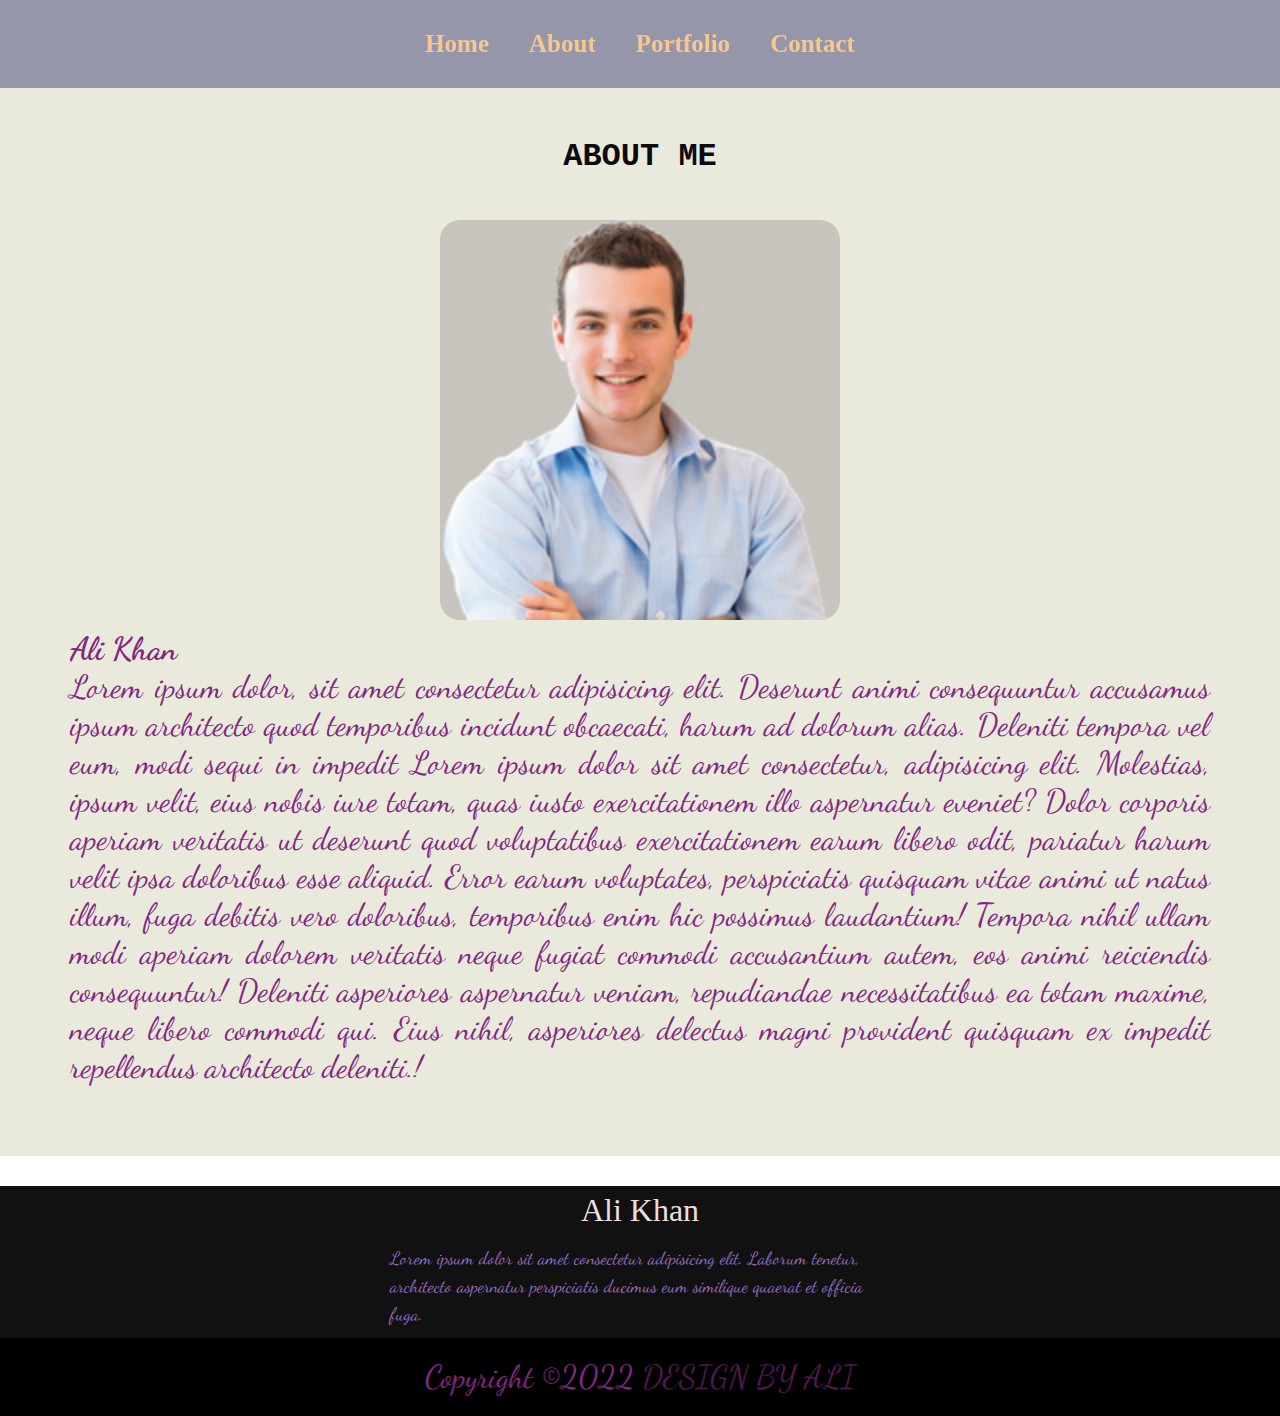
<file: html2/About.html>
<!DOCTYPE html>
<html lang="en">
<head>
    <meta charset="UTF-8">
    <meta http-equiv="X-UA-Compatible" content="IE=edge">
    <meta name="viewport" content="width=device-width, initial-scale=1.0">
    <link rel="stylesheet" href="../style/style.css">
    <link rel="stylesheet" href="https://cdnjs.cloudflare.com/ajax/libs/font-awesome/4.7.0/css/font-awesome.min.css">

    <title>About me</title>
</head>
<body>

    <nav class="navbar">
        <ul>
            <li><a href="../index.html">Home</a></li>
            <li><a href="../html2/About.html">About </menu></a></li>
            <li><a href="../html2/Portfolio.html">Portfolio</a></li>
            <li><a href="../html2/Contact.html">Contact </a></li>
        </ul>
    </nav>




    <section id="about">
        <h1 class="heading">ABOUT ME</h1>
        <div id="pic">
            <img src="../pics/human.png" alt="">
            <div id="intro">
                <h2>Ali Khan</h2>
                <p>Lorem ipsum dolor, sit amet consectetur adipisicing elit. Deserunt animi consequuntur accusamus ipsum architecto quod temporibus incidunt obcaecati, harum ad dolorum alias. Deleniti tempora vel eum, modi sequi in impedit Lorem ipsum dolor sit amet consectetur, adipisicing elit. Molestias, ipsum velit, eius nobis iure totam, quas iusto exercitationem illo aspernatur eveniet? Dolor corporis aperiam veritatis ut deserunt quod voluptatibus exercitationem earum libero odit, pariatur harum velit ipsa doloribus esse aliquid. Error earum voluptates, perspiciatis quisquam vitae animi ut natus illum, fuga debitis vero doloribus, temporibus enim hic possimus laudantium! Tempora nihil ullam modi aperiam dolorem veritatis neque fugiat commodi accusantium autem, eos animi reiciendis consequuntur! Deleniti asperiores aspernatur veniam, repudiandae necessitatibus ea totam maxime, neque libero commodi qui. Eius nihil, asperiores delectus magni provident quisquam ex impedit repellendus architecto deleniti.!</p>
            </div>
        </div>
    </section>

    <footer>
        <div class="footer-container">
            <h4>Ali Khan</h4>
            <p>Lorem ipsum dolor sit amet consectetur adipisicing elit. Laborum tenetur, architecto aspernatur perspiciatis ducimus eum similique quaerat et officia fuga.</p>
        </div>
        <div class="footer-bootom">
            <p>Copyright &copy;2022 <span>Design by Ali</span></p>
        </div>
    </footer>
</body>
</html>
</file>
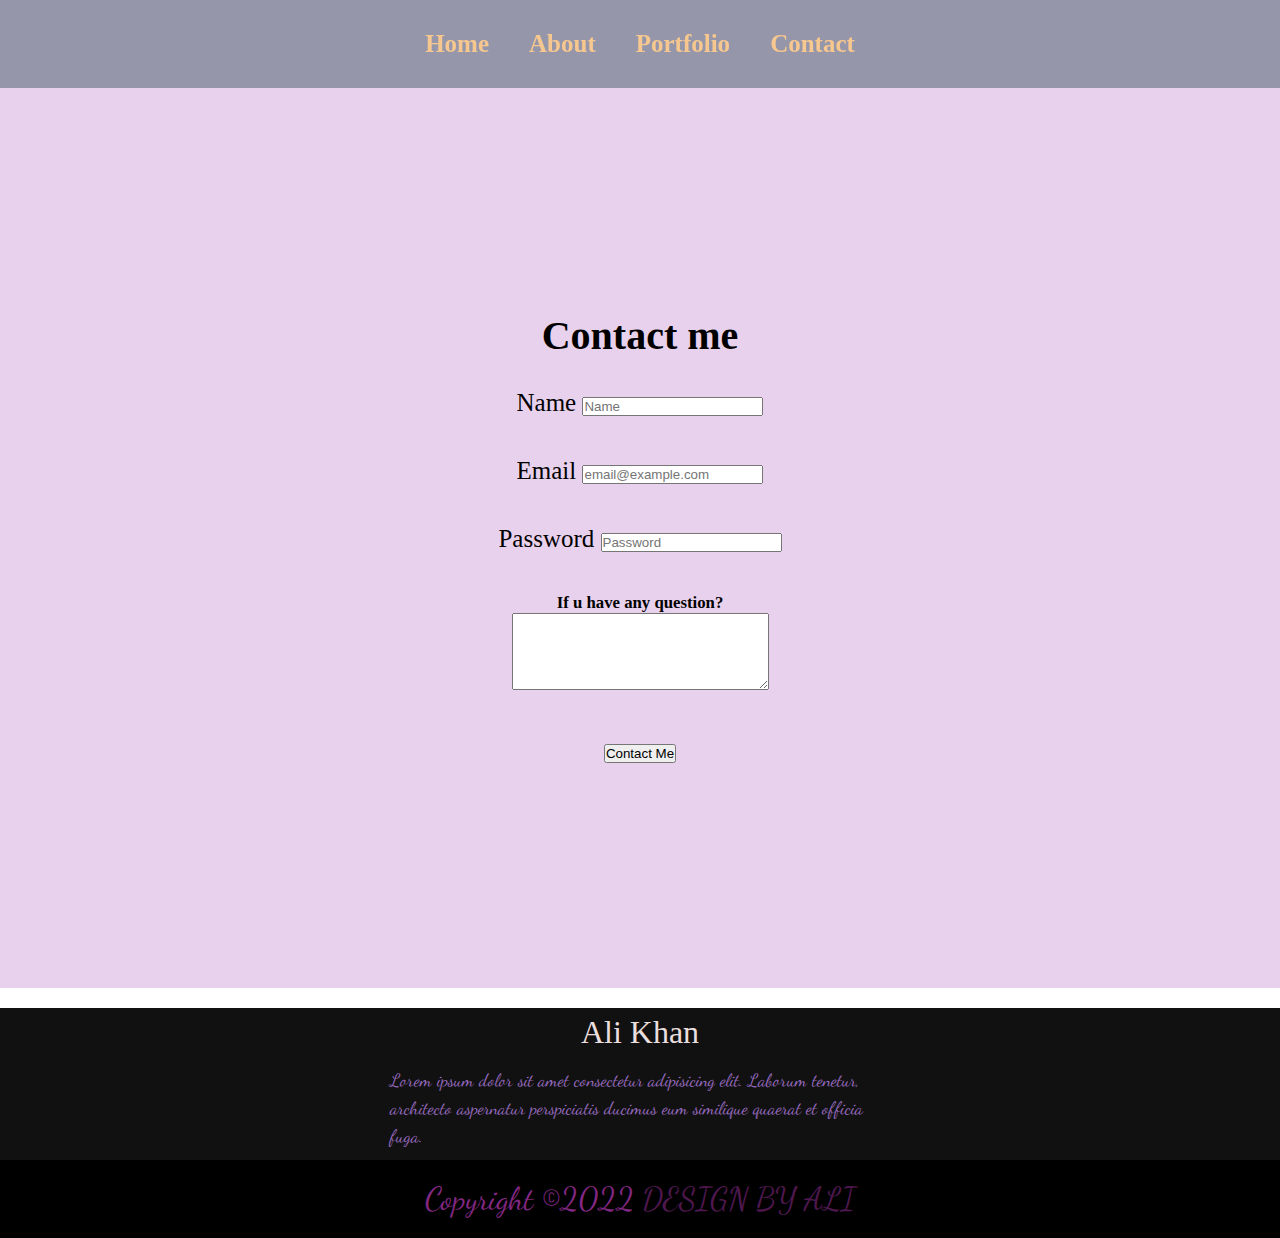
<file: html2/Contact.html>
<!DOCTYPE html>
<html lang="en">

<head>
    <meta charset="UTF-8">
    <meta http-equiv="X-UA-Compatible" content="IE=edge">
    <meta name="viewport" content="width=device-width, initial-scale=1.0">
    <title>Contact Me</title>
    <link rel="stylesheet" href="https://cdnjs.cloudflare.com/ajax/libs/font-awesome/4.7.0/css/font-awesome.min.css">
<link rel="stylesheet" href="">
    <link rel="stylesheet" href="../style/style.css">
  
</head>

<body>
    <nav class="navbar">
        <ul>
            <li><a href="../index.html">Home</a></li>
            <li><a href="../html2/About.html">About </menu></a></li>
            <li><a href="../html2/Portfolio.html">Portfolio</a></li>
            <li><a href="../html2/Contact.html">Contact </a></li>
        </ul>
    </nav>


    <div class="maincontact">
        <div class="Contactform">
            <h1>Contact me</h1>
            <form class="head">
                <div class="form">
                    <label for="name">Name</label>
                    <input type="text" id="name" placeholder="Name">
                </div>
                <div>
                    <label for="email">Email</label>
                    <input type="email" id="email" placeholder="email@example.com">
                </div>
                <div>
                    <label for="inputPassword2">Password</label>
                    <input type="password" id="inputPassword2" placeholder="Password">
                </div>
                <div>
                    <h6>If u have any question?</h6>
                    <label for="text"><textarea name="" id="" cols="30" rows="5 rows"></textarea></label>
                </div>
                <div class="submit">
                    <button class="btn btn-primary" type="submit">Contact Me</button>
                </div>
            </form>


        </div>
    </div>


    <footer>
        <div class="footer-container">
            <h4>Ali Khan</h4>
            <p>Lorem ipsum dolor sit amet consectetur adipisicing elit. Laborum tenetur, architecto aspernatur perspiciatis ducimus eum similique quaerat et officia fuga.</p>
        </div>
        <div class="footer-bootom">
            <p>Copyright &copy;2022 <span>Design by Ali</span></p>
        </div>
    </footer>
</body>

</html>
</file>
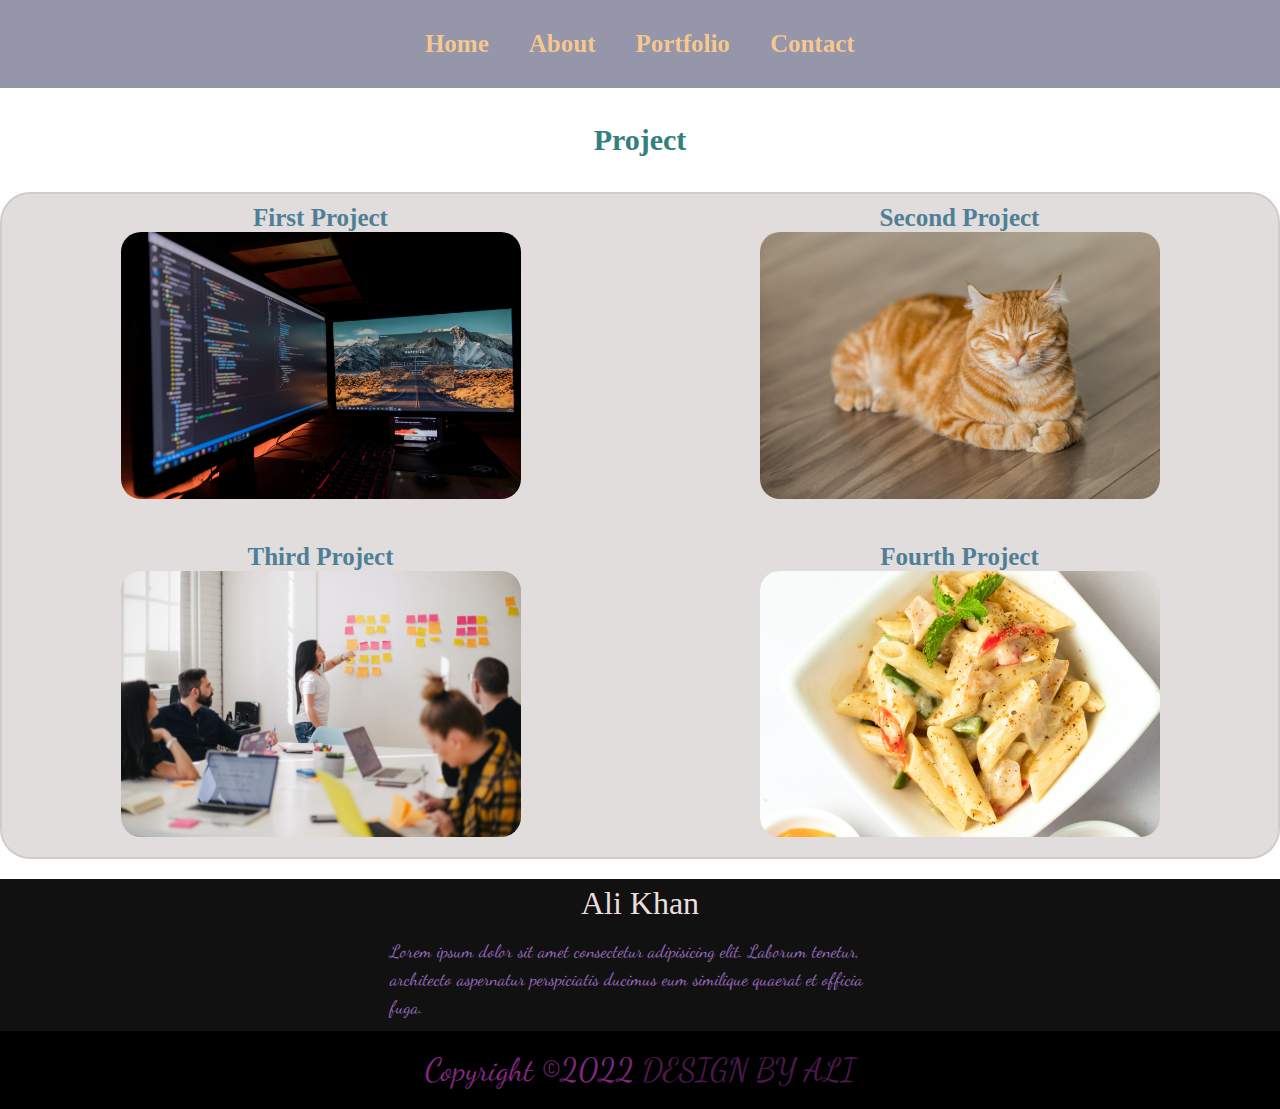
<file: html2/Portfolio.html>
<!DOCTYPE html>
<html lang="en">

<head>
    <meta charset="UTF-8">
    <meta http-equiv="X-UA-Compatible" content="IE=edge">
    <meta name="viewport" content="width=device-width, initial-scale=1.0">
    <link rel="stylesheet" href="../style/style.css">
    <title>Project 1</title>
</head>

<body>


    <nav class="navbar">
        <ul>
            <li><a href="../index.html">Home</a></li>
            <li><a href="../html2/About.html">About </menu></a></li>
            <li><a href="../html2/Portfolio.html">Portfolio</a></li>
            <li><a href="../html2/Contact.html">Contact </a></li>
        </ul>
    </nav>


    <section>
        <h1 class="headings">Project</h1>
           
        <div class=" grid-continar4">
            <div class="item1">
            <h3 class="h24">First Project</h3>
            <a href="../html2/prj1.html">
                <img src="../pics/1jpg.jpg" alt=""  >
            </a>
            </div>

            <div class="item2">
            <h3 class="h24">Second Project</h3>
            <a href="../html2/prj2.html">
            <img src="../pics/prj2.jpg" alt="">
        </a>
            </div>

        <div class="item3">
        <h3 class="h24">Third Project</h3>
        <a href="../html2/prj3.html">
        <img src="../pics/3jpg.jpg" alt=""></a>
        </div>

        <div class="item4">
        <h3 class="h24"> Fourth Project</h3>
        <a href="../html2/prjt4.html">
        <img src="../pics/pastajpg.jpg" alt=""></a>
        </div>
        </div>
    </section>





    <footer>
        <div class="footer-container">
            <h4>Ali Khan</h4>
            <p>Lorem ipsum dolor sit amet consectetur adipisicing elit. Laborum tenetur, architecto aspernatur
                perspiciatis ducimus eum similique quaerat et officia fuga.</p>
        </div>
        <div class="footer-bootom">
            <p>Copyright &copy;2022 <span>Design by Ali</span></p>
        </div>
    </footer>
</body>

</html>
</file>
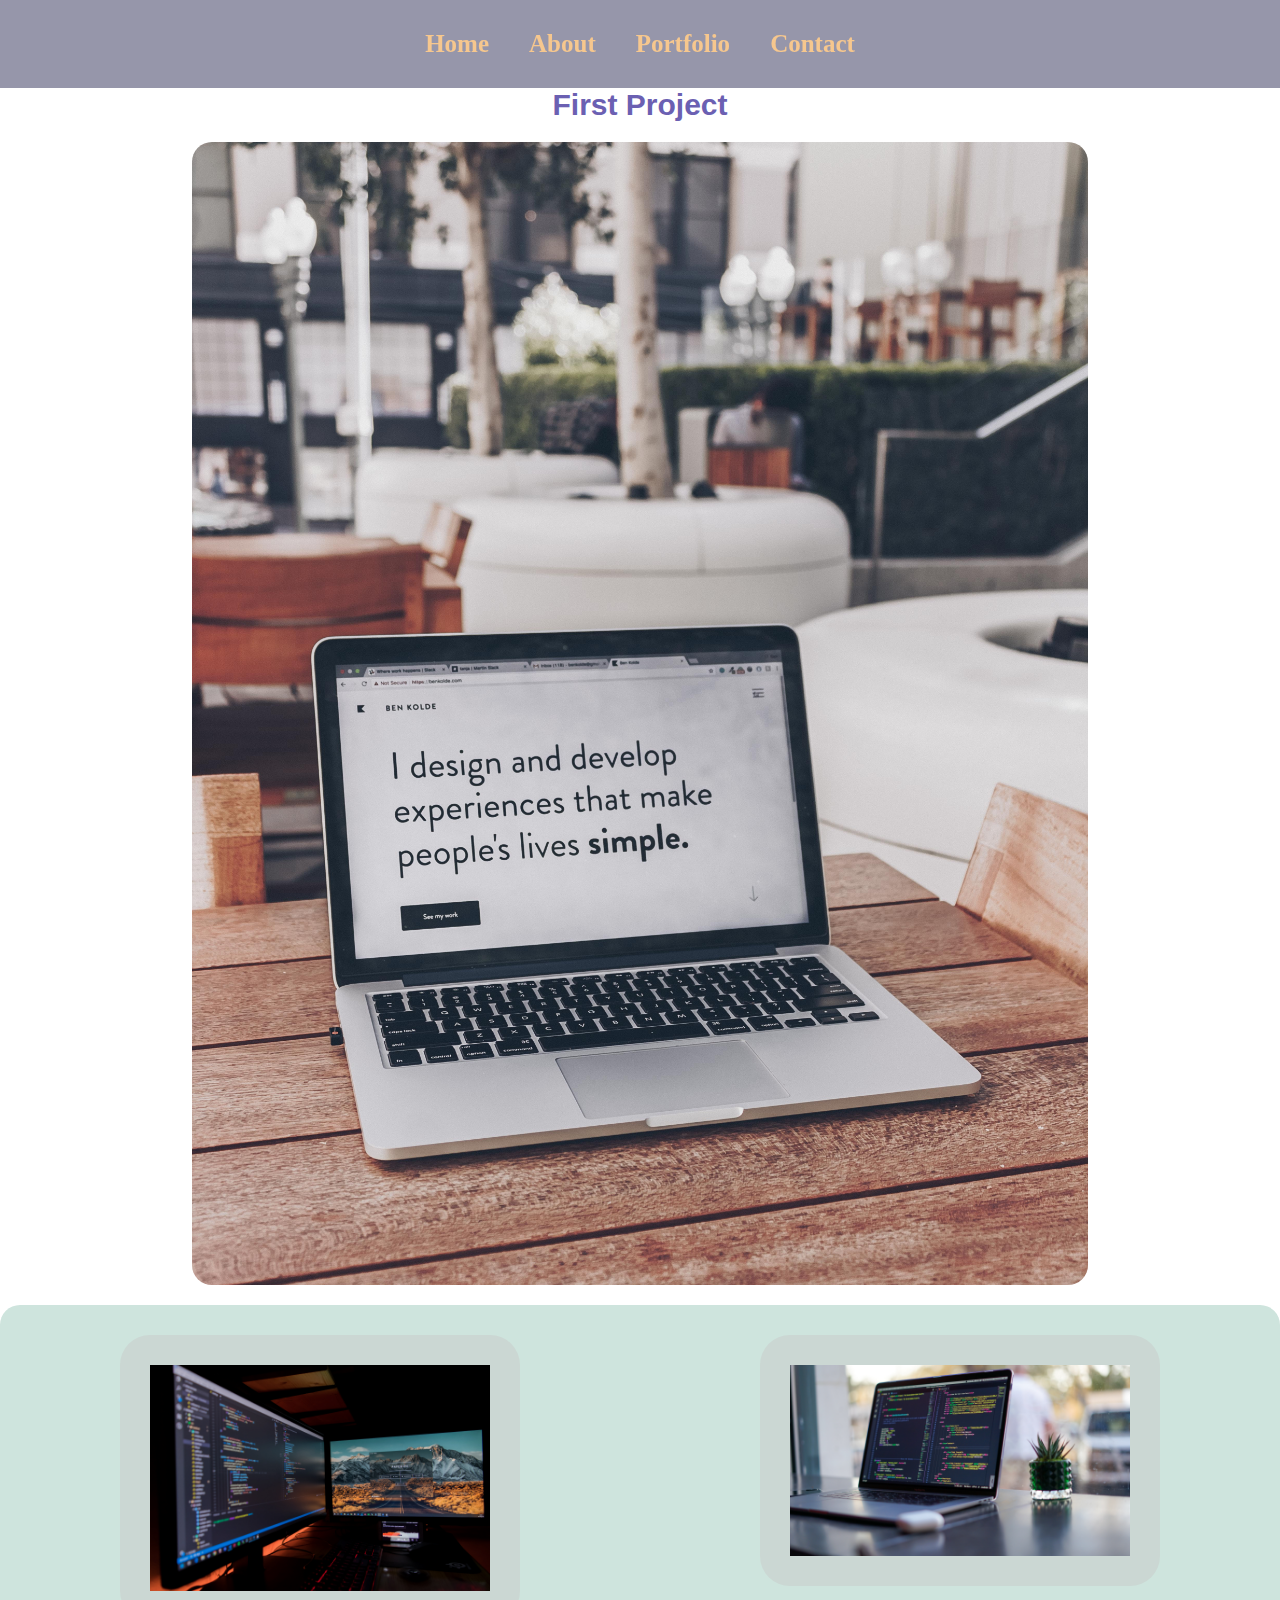
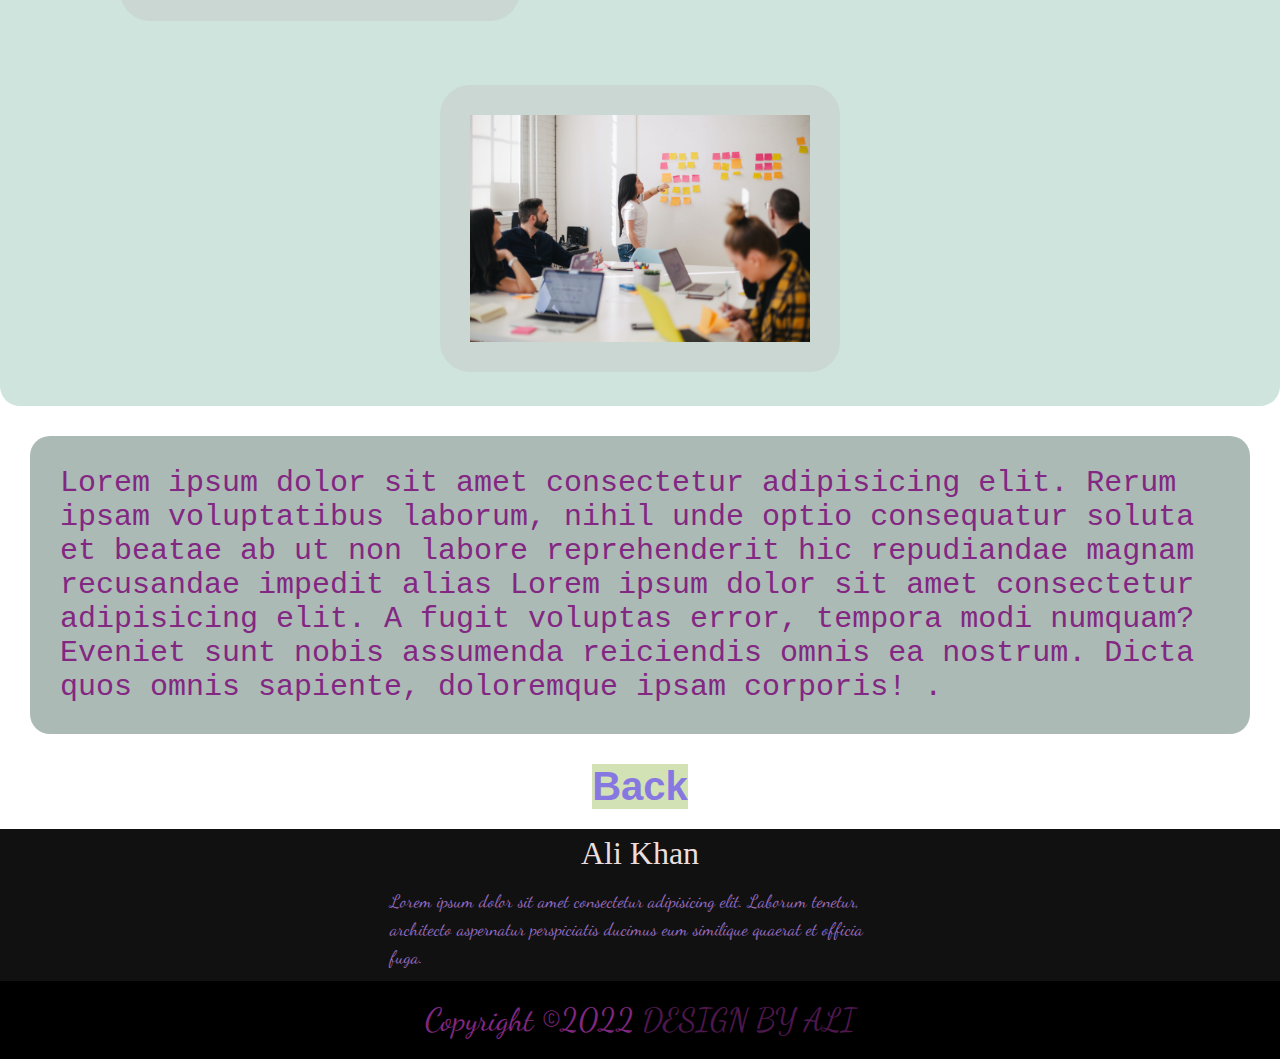
<file: html2/prj1.html>
<!DOCTYPE html>
<html lang="en">

<head>
    <meta charset="UTF-8">
    <meta http-equiv="X-UA-Compatible" content="IE=edge">
    <meta name="viewport" content="width=device-width, initial-scale=1.0">
    <link rel="stylesheet" href="../style/style.css">
    <title>Document</title>
</head>

<body>
    <nav class="navbar">
        <ul>
            <li><a href="../index.html">Home</a></li>
            <li><a href="../html2/About.html">About </menu></a></li>
            <li><a href="../html2/Portfolio.html">Portfolio</a></li>
            <li><a href="../html2/Contact.html">Contact </a></li>
        </ul>
    </nav>

    <div class="rubrik">
        <h3>First Project</h3>

        <div class="box">
            <img src="../pics/5jpg.jpg" alt="">
        </div>


        <div class="contanier5">
            <div class="bild">
                <img src="../pics/1jpg.jpg" alt="">
            </div>

            <div class="bild">
                <img src="../pics/2jpg.jpg" alt="">
            </div>

            <div class="bild">
                <img src="../pics/3jpg.jpg" alt="">
            </div>
        </div>


        <div class="contaner-lorem">
            <p>Lorem ipsum dolor sit amet consectetur adipisicing elit. Rerum ipsam voluptatibus laborum, nihil unde
                optio consequatur soluta et beatae ab ut non labore reprehenderit hic repudiandae magnam recusandae
                impedit alias Lorem ipsum dolor sit amet consectetur adipisicing elit. A fugit voluptas error, tempora
                modi numquam? Eveniet sunt nobis assumenda reiciendis omnis ea nostrum. Dicta quos omnis sapiente,
                doloremque ipsam corporis! .</p>

        </div>

        <div class="flex-contanier"><a href="../html2/Portfolio.html">Back</a>
        </div>

        <footer>
            <div class="footer-container">
                <h4>Ali Khan</h4>
                <p>Lorem ipsum dolor sit amet consectetur adipisicing elit. Laborum tenetur, architecto aspernatur
                    perspiciatis ducimus eum similique quaerat et officia fuga.</p>
            </div>
            <div class="footer-bootom">
                <p>Copyright &copy;2022 <span>Design by Ali</span></p>
            </div>
        </footer>










</body>

</html>
</file>
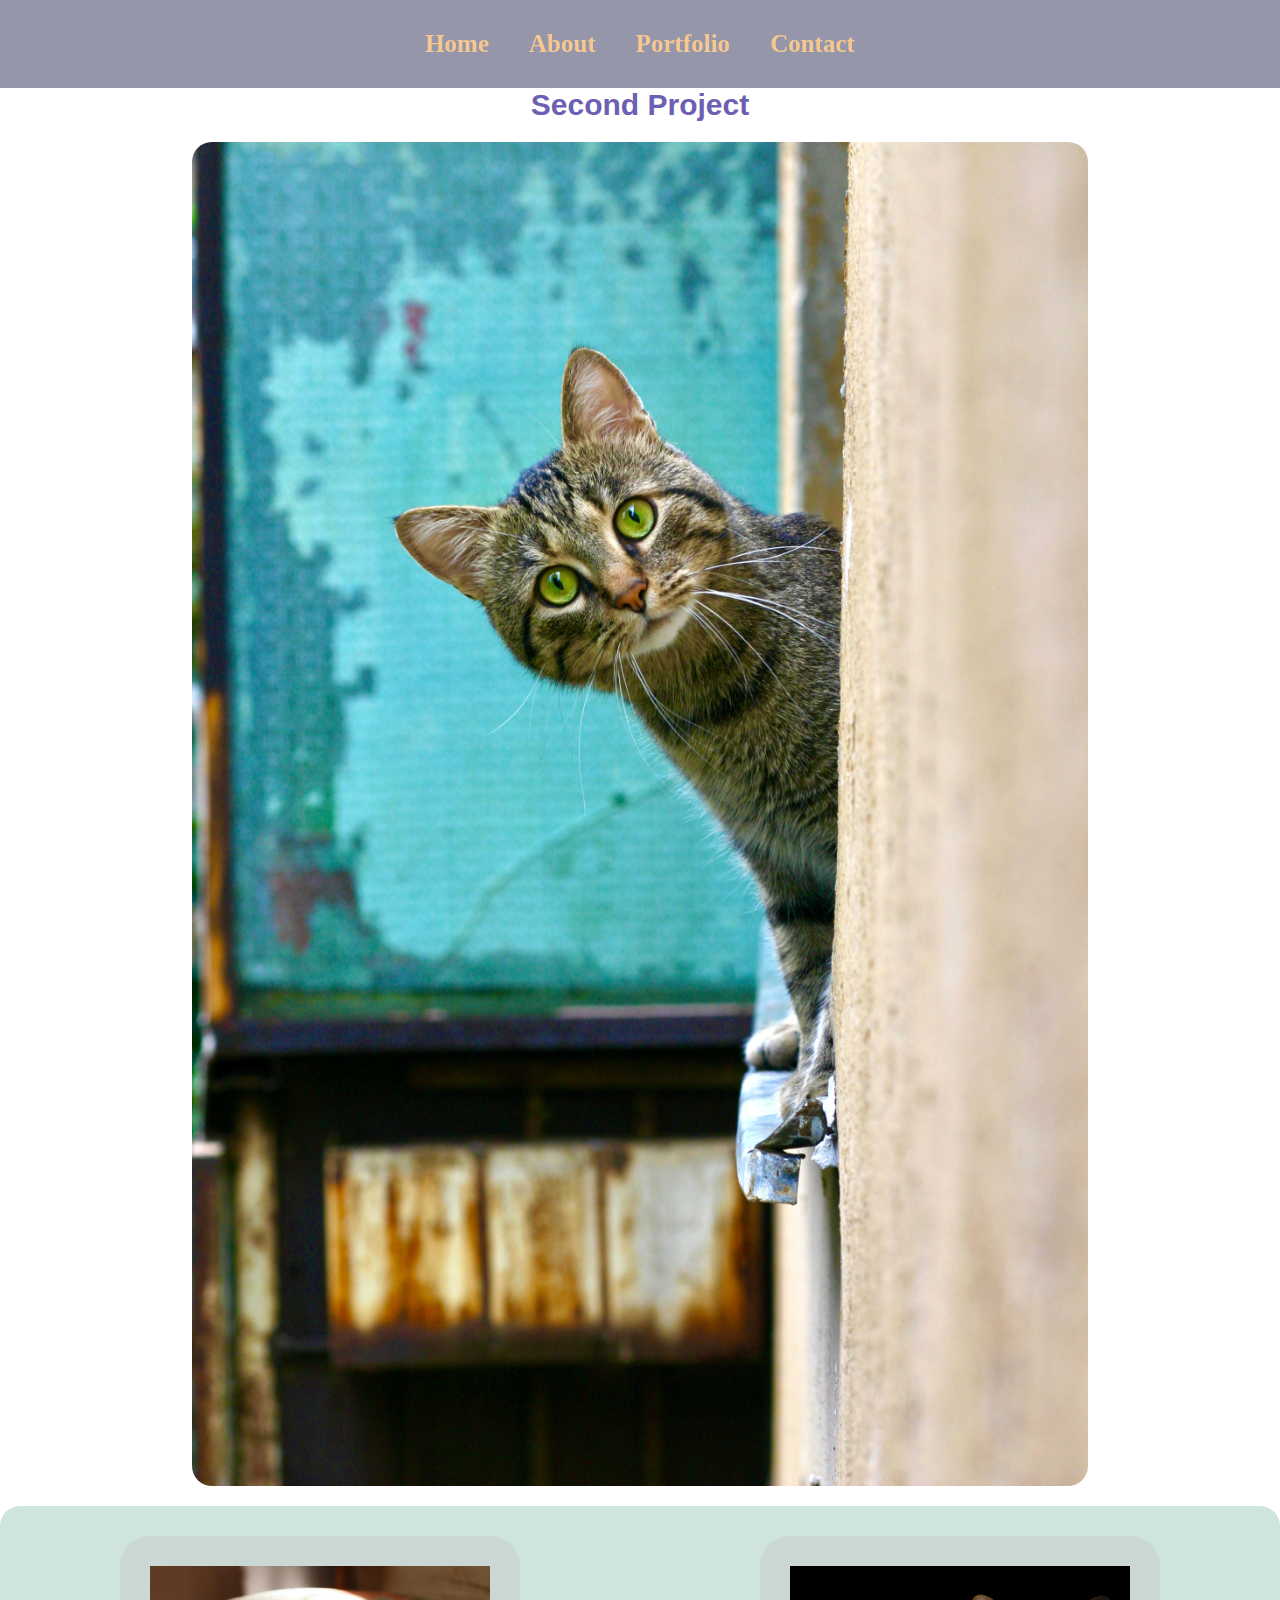
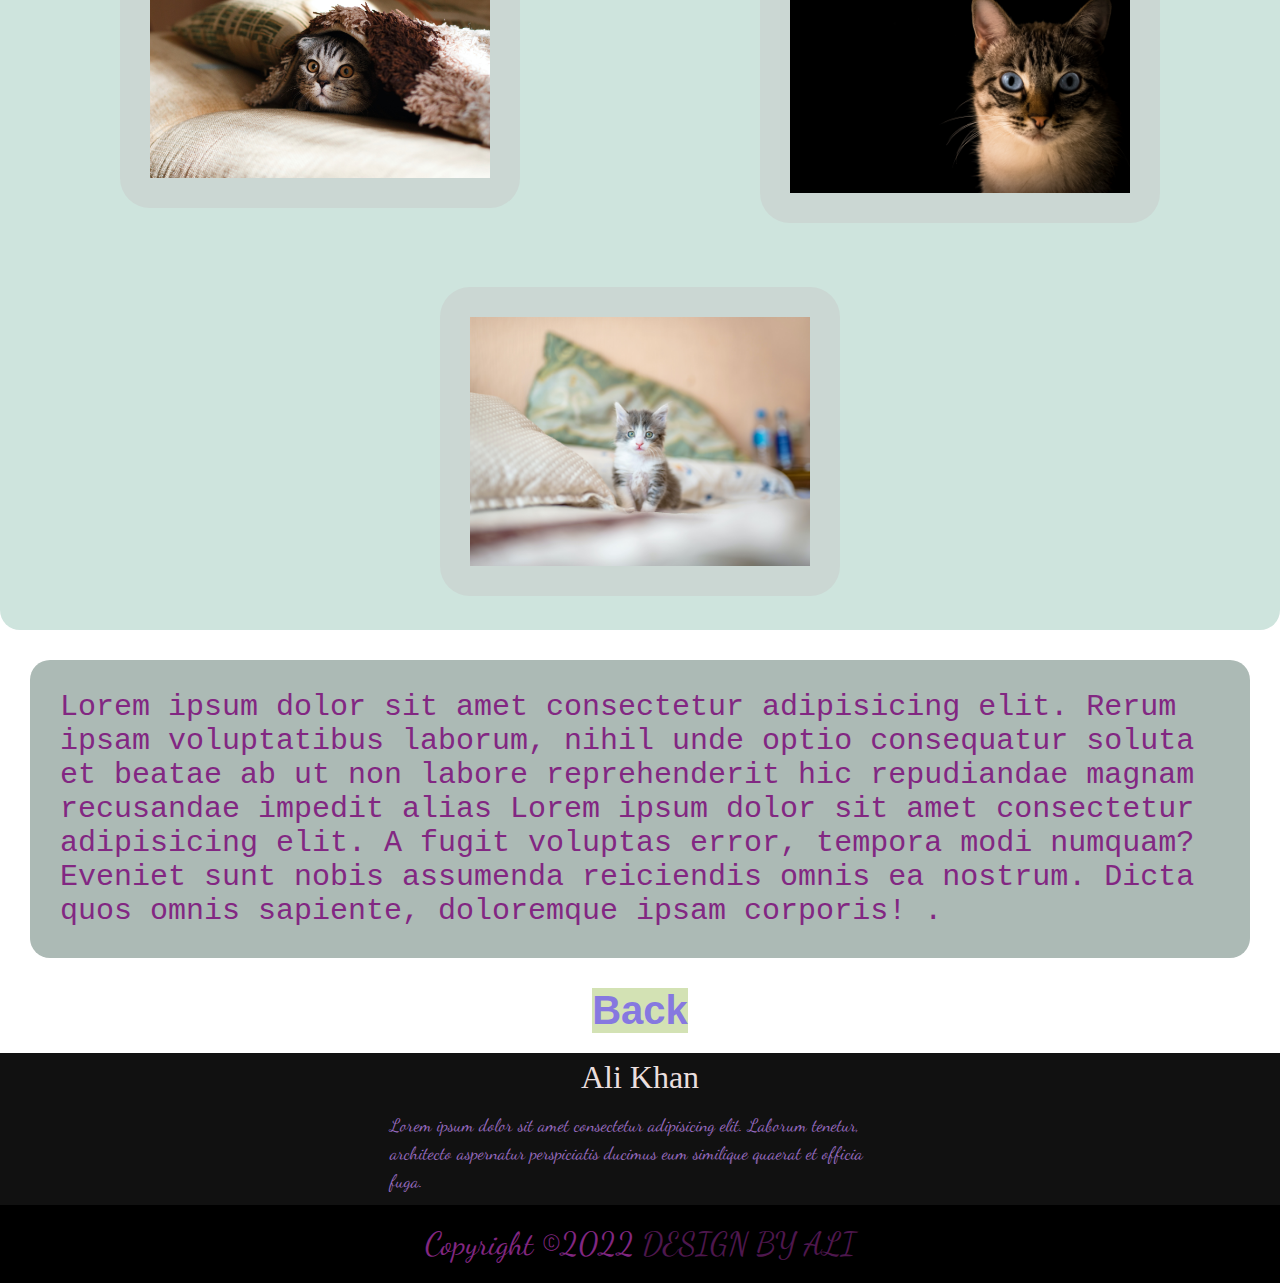
<file: html2/prj2.html>
<!DOCTYPE html>
<html lang="en">

<head>
    <meta charset="UTF-8">
    <meta http-equiv="X-UA-Compatible" content="IE=edge">
    <meta name="viewport" content="width=device-width, initial-scale=1.0">
    <link rel="stylesheet" href="../style/style.css">
    <title>Document</title>
</head>

<body>
    <nav class="navbar">
        <ul>
            <li><a href="../index.html">Home</a></li>
            <li><a href="../html2/About.html">About </menu></a></li>
            <li><a href="../html2/Portfolio.html">Portfolio</a></li>
            <li><a href="../html2/Contact.html">Contact </a></li>
        </ul>
    </nav>

    <div class="rubrik">
        <h3>Second Project</h3>

        <div class="box">
            <img src="../pics/123.jpg" alt="">
        </div>


        <div class="contanier5">
            <div class="bild">
                <img src="../pics/bb.jpg" alt="">
            </div>

            <div class="bild">
                <img src="../pics/cc.jpg" alt="">
            </div>

            <div class="bild">
                <img src="../pics/hh.jpg" alt="">
            </div>
        </div>


        <div class="contaner-lorem">
            <p>Lorem ipsum dolor sit amet consectetur adipisicing elit. Rerum ipsam voluptatibus laborum, nihil unde
                optio consequatur soluta et beatae ab ut non labore reprehenderit hic repudiandae magnam recusandae
                impedit alias Lorem ipsum dolor sit amet consectetur adipisicing elit. A fugit voluptas error, tempora
                modi numquam? Eveniet sunt nobis assumenda reiciendis omnis ea nostrum. Dicta quos omnis sapiente,
                doloremque ipsam corporis! .</p>

        </div>

        <div class="flex-contanier"><a href="../html2/Portfolio.html">Back</a>
        </div>

        <footer>
            <div class="footer-container">
                <h4>Ali Khan</h4>
                <p>Lorem ipsum dolor sit amet consectetur adipisicing elit. Laborum tenetur, architecto aspernatur
                    perspiciatis ducimus eum similique quaerat et officia fuga.</p>
            </div>
            <div class="footer-bootom">
                <p>Copyright &copy;2022 <span>Design by Ali</span></p>
            </div>
        </footer>










</body>

</html>
</file>
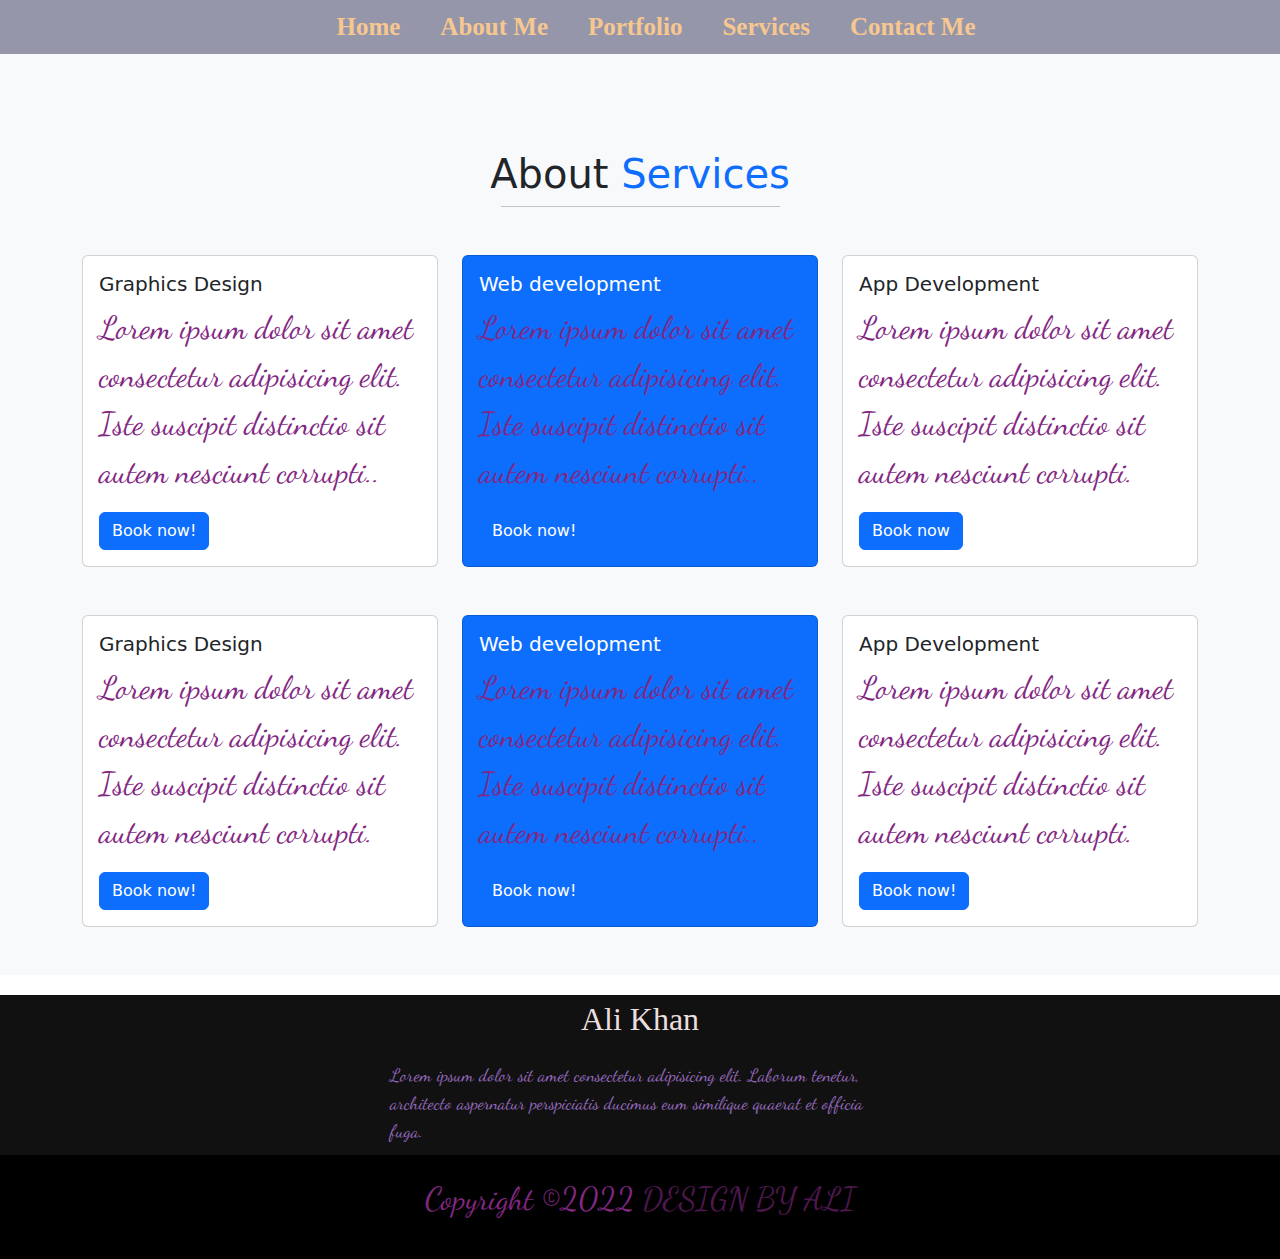
<file: html2/Services.html>
<!DOCTYPE html>
<html lang="en">

<head>
    <meta charset="UTF-8">
    <meta http-equiv="X-UA-Compatible" content="IE=edge">
    <meta name="viewport" content="width=device-width, initial-scale=1.0">
    <title>Services</title>
    <link rel="stylesheet" href="../style/style.css">
    <link rel="stylesheet" href="https://cdn.jsdelivr.net/npm/bootstrap@5.2.1/dist/css/bootstrap.min.css">
</head>

<body>


    <nav class="navbar">
        <ul>
            <li><a href="../index.html">Home</a></li>
            <li><a href="../html2/About.html">About Me</menu></a></li>
            <li><a href="../html2/Portfolio.html">Portfolio</a></li>
            <li><a href="../html2/Services.html">Services</a></li>
            <li><a href="../html2/Contact.html">Contact Me</a></li>
        </ul>
    </nav>

<!-- Serviser -->



    <section class="services py-5 bg-light">
        <div class="container">
            <div class="text-center my-5">
                <h1>About <span class="text-primary">Services</span></h1>
                <hr class="w-25 m-auto">
            </div>



            <div class="row mt-5">
                <div class="col-sm-12 col-md-4 col-12">
                    <div class="card">
                        <div class="card-body">
                            <h5 class="card-title">Graphics Design</h5>
                            <p class="card-text">Lorem ipsum dolor sit amet consectetur adipisicing elit. Iste suscipit distinctio sit autem nesciunt corrupti..
                            </p>
                            <a href="#" class="btn btn-primary">Book now!</a>
                        </div>
                    </div>
                </div>
                <div class="col-sm-12 col-md-4 col-12">
                    <div class="card bg-primary text-white">
                        <div class="card-body ">
                            <h5 class="card-title">Web development</h5>
                            <p class="card-text">Lorem ipsum dolor sit amet consectetur adipisicing elit. Iste suscipit distinctio sit autem nesciunt corrupti..
                            </p>
                            <a href="#" class="btn btn-primary">Book now!</a>
                        </div>
                    </div>
                </div>
                <div class="col-sm-12 col-md-4 col-12">
                    <div class="card">
                        <div class="card-body">
                            <h5 class="card-title">App Development</h5>
                            <p class="card-text">Lorem ipsum dolor sit amet consectetur adipisicing elit. Iste suscipit distinctio sit autem nesciunt corrupti.
                            </p>
                            <a href="#" class="btn btn-primary">Book now</a>
                        </div>
                    </div>
                </div>

            </div>

            <div class="row mt-5">
                <div class="col-sm-12 col-md-4 col-12"><div class="card">
                 <div class="card-body">
                   <h5 class="card-title">Graphics Design</h5>
                   <p class="card-text">Lorem ipsum dolor sit amet consectetur adipisicing elit. Iste suscipit distinctio sit autem nesciunt corrupti.</p>
                   <a href="#" class="btn btn-primary">Book now!</a>
                 </div>
               </div>
           </div>
                <div class="col-sm-12 col-md-4 col-12"><div class="card bg-primary text-white">
                 <div class="card-body">
                   <h5 class="card-title">Web development</h5>
                   <p class="card-text">Lorem ipsum dolor sit amet consectetur adipisicing elit. Iste suscipit distinctio sit autem nesciunt corrupti..</p>
                   <a href="#" class="btn btn-primary">Book now!</a>
                 </div>
               </div>
           </div>
                <div class="col-sm-12 col-md-4 col-12"><div class="card">
                 <div class="card-body">
                   <h5 class="card-title">App Development</h5>
                   <p class="card-text">Lorem ipsum dolor sit amet consectetur adipisicing elit. Iste suscipit distinctio sit autem nesciunt corrupti.</p>
                   <a href="#" class="btn btn-primary">Book now!</a>
                 </div>
               </div>
         </div>
     
             </div>
        </div>


    </section>


    <!-- footer  -->

    <footer>
        <div class="footer-container">
            <h4>Ali Khan</h4>
            <p>Lorem ipsum dolor sit amet consectetur adipisicing elit. Laborum tenetur, architecto aspernatur perspiciatis ducimus eum similique quaerat et officia fuga.</p>
        </div>
        <div class="footer-bootom">
            <p>Copyright &copy;2022 <span>Design by Ali</span></p>
        </div>
    </footer>
</body>

</html>
</file>
<file: style/style.css>
@import url('https://fonts.googleapis.com/css2?family=Dancing+Script&display=swap');

@import url('https://fonts.googleapis.com/css2?family=Dancing+Script&display=swap');

* {
    margin: 0;
    padding: 0;
    box-sizing: border-box;
}

html {
    scroll-behavior: smooth;
}

/* Navbar */

.navbar {
    display: flex;
    flex-wrap: wrap;
    justify-content: space-between;
    background-color: rgba(89, 89, 121, 0.633);
    position: sticky;
    top: 0;
    padding: 30px;

}

.navbar ul {
    display: flex;
    text-align: center;
    list-style: none;
    margin: auto;
    justify-content: center;

}

.navbar ul li {
    font-family: century;
    font-size: 25px;
    font-weight: bold;
}

.navbar ul li a {
    justify-content: center;
    margin: auto;
    text-decoration: none;
    color: rgb(246, 199, 142);
    padding: 8px 20px;
    transition: all .5s ease;
}

.navbar ul li a:hover {
    background-color: rgb(98, 125, 158);
    color: rgb(181, 216, 111);
    box-shadow: 0 0 10px rgb(94, 91, 91);
}

@media screen and (max-width:375px){
     .navbar{
        display: flex;
        justify-content: center;
        padding: 10px;
        font-size: 15px;
        float: none;
    }


    .navbar ul {
        display: flex;
        list-style: none;
        margin: 10px 0px;
    
    }
    
    .navbar ul li {
        font-family: century;
        font-size: 10px;
        font-weight: bold;
    }
}
   

/* Home section */
.main {
  display: flex;
  flex-direction: column;
  flex-wrap: wrap;
    
}


.infoContainer {
    background-color: rgba(153, 178, 119, 0.415);
    height: 80vh;
    width: 85vw;
    flex-wrap: wrap;
    margin: 30px auto;
    display: flex;
    justify-content: space-around;
    border-radius: 25px;
}

.divInfo {
    display: flex;
    justify-content: center;
    margin: auto;
    flex-direction: column;
    flex-wrap: wrap;    
    font-size: 40px;
    font-weight: bold;
    color: rgb(69, 82, 34);
    font-family: 'Dancing Script', cursive;
}


.btn1 {
    border: 3px solid rgb(167, 198, 167);
    border-radius: 30px;
    padding: 10px;
    margin: 10px;
    font-size: 25px;
    font-weight: bold;
}

.btn1:hover {
    background-color: rgba(182, 182, 182, 0.772);
    color: rgb(26, 25, 25);
    border: 2px solid white;
    border-radius: 25px;
    transition: 2ms;
    font-size: 25px;
}


.divpic, img {
    width: 500px;
    margin-top: 30px;
    background-color: rgba(135, 113, 113, 0.239);

}

/* prtfolio */
 #prtfolio {
    display: flex;
    flex-direction: column;
    background-color: rgba(0, 0, 0, 0.5);
    color: white;
    align-items: center;
    padding: 20px;
    font-size: 2rem;
    font-weight: bold;
    font-family: 'Times New Roman', Times, serif;

} 

.gallery {
    display: flex;
    flex-wrap: wrap;
    justify-content: space-around;
    box-sizing: border-box;

}

.gallery img {
    width: 405px;
    height: 288px;
    margin: 34px;
    padding: 10px;
} 


/* footer section */
footer {
    background-color: #111;
    position: absolute;
    margin-top: 20px;
}

.footer-container {
    display: flex;
    flex-wrap: wrap;
    align-items: center;
    justify-content: center;
    flex-direction: column;
}

.footer-container h4 {
    font-size: 2rem;
    font-family: cursive;
    font-weight: 400;
    color: rgb(234, 222, 222);
    text-transform: capitalize;
    line-height: 3rem;
}

.footer-container p {
    max-width: 500px;
    margin: 10px auto;
    line-height: 28px;
    font-size: 18px;
    color: rgb(150, 106, 191);
    font-family: 'Dancing Script', cursive;
}

.footer-bootom {
    background-color: #000;
    width: 100vw;
    padding: 20px 0;
    text-align: center;
}

.footer-bottom p {
    font-size: 14px;
    white-space: 2px;
    text-transform: capitalize;
}

.footer-bootom span {
    text-transform: uppercase;
    opacity: 0.6;
    font-weight: 200;
}

/* ABout section */
#about {
    flex-wrap: wrap;
    background-color: rgba(203, 203, 170, 0.409);
    display: flex;
    flex-direction: column;
    box-sizing: border-box;
    padding: 20px;
    margin-bottom: 10px;
}

.heading {
    flex-wrap: wrap;
    font-family: 'Courier New', Courier, monospace;
    font-size: 2rem;
    font-weight: bold;
    margin: auto;
    padding: 30px;
    color: rgb(15, 10, 15);
}

#pic {
    display: flex;
    flex-wrap: wrap;
    margin: 20px;
    padding: 20px;
}

#pic img {
     display: flex; 
     margin: auto; 
    background-color: rgba(164, 158, 158, 0.493);
    width: 400px;   
    margin-top: -25px;
    justify-content: center;
    align-items: center;
}

#intro {
    display: flex;
    flex-wrap: wrap;
    flex-direction: column;
    text-align: justify;
    padding: 10px;
}

 
#intro h2, p {
    flex-wrap: wrap;
    color: rgb(130, 39, 130);
    font-size: 2rem;
    margin: 2px, 20px;
    padding: 5px, 20px;
    font-family: 'Dancing Script', cursive;
}

/* contact start */
.maincontact {
    display: flex;
    width: 100vw;
    height: 100vh;
    background-color: #e8d1ed;
}

.Contactform {
    margin: auto;
    padding: 0;
    justify-content: center;
    

}

.Contactform h1 {
    font-family: 'Times New Roman', Times, serif;
    text-align: center;
    padding: 10px;
    margin-top: 10px;
    font-size: 40px;
}

.Contactform form div {
    padding: 20px 0;
    text-align: center;
    font-size: 25px;

}

.submit1 {
    color: rgb(231, 242, 242);
    background-color: rgb(17, 17, 15);
    font-size: 22px;
    border: 3px solid rgb(16, 14, 14);
    border-radius: 15px;
    font-family: Georgia, 'Times New Roman', Times, serif;

}

.submit1:hover {
    background-color: #ddeac2;
    ;
    color: #161c1c;
    border: 2px solid white;
    border-radius: 20px;
    transition: 3ms;
    font-size: 30px;

}

/* Portfolio start  */
.headings {
    display: flex;
    font-family: 'Times New Roman', Times, serif;
    font-size: 30px;
    margin: auto;
    color: rgb(52, 126, 126);
    padding: 35px;
    justify-content: center;

}

.h24 {
    font-family: 'Times New Roman', Times, serif;
    text-align: center;
    font-size: 25px;
    color: rgb(79, 127, 150);
}

.grid-continar4 {
    display: grid;
    background-color: rgba(148, 132, 132, 0.278);
    width: 100%;
    border: 2px solid rgba(124, 124, 113, 0.169);
    border-radius: 30px;
    grid-template-rows: repeat(2, 1fr);
    grid-template-columns: repeat(2, 1fr);
    row-gap: 2px;
    column-gap: 2px;
    justify-content: space-around;
}


img {
    width: 400px;
    flex-wrap: wrap;
    border-radius: 20px;
    margin: auto;
    justify-content: center;
    
}



.item1 {
    margin: 10px;
    grid-row: 1/2;
    grid-column: 1/2;
    text-align: center;


}

.item2 {
    margin: 10px;
    grid-row: 1/2;
    grid-column: 2/3;
    text-align: center;

}

.item3 {
    margin: 1rem;
    grid-row: 2/3;
    grid-column: 1/2;
    text-align: center;

}

.item4 {
    margin: 1rem;
    grid-row: 2/3;
    grid-column: 2/3;
    text-align: center;

}


/* project1  */
.flex-contanier {
    display: flex;
    flex-wrap: wrap;
    flex-direction: column;
    margin: auto;
    justify-content: center;
}

.flex-contanier a {
    text-decoration: none;
    font-size: 40px;
    background-color: rgb(211, 226, 180);
    color: rgb(134, 120, 224);
    font-weight: bolder;
    margin: auto;
    justify-content: center;
    font-family: Arial, Helvetica, sans-serif;
}

.rubrik h3 {
    display: flex;
    margin: auto;
    justify-content: center;
    font-size: 30px;
    color: rgb(107, 96, 178);
    font-weight: bolder;
    font-family: Arial, Helvetica, sans-serif;

}

.box {
    padding: 20px;
    display: flex;
    margin: auto;
    justify-content: center;
}

.box img {
    width: 70vw;

}


.contanier5 {
    display: flex;
    width: 100%;
    flex-wrap: wrap;
    margin: auto;
    justify-content: space-around;
    background-color: rgb(206, 228, 221);
    border-radius: 20px;
}

.bild img {
    margin: 30px;
    padding: 30px;
    background-color: rgb(203, 215, 211);
    border-radius: 30px;
}

.contaner-lorem {
    display: flex;
    width: 100%;
    height: 100%;

}

.contaner-lorem p {
    border-radius: 20px;
    display: flex;
    margin: 30px;
    padding: 30px;
    font-family: 'Courier New', Courier, monospace;
    font-size: 30px;
    background-color: rgb(172, 186, 181);
    justify-content: center;
}

/* @media screen  */


@media screen and (max-width:500px) {



    .navbar {
        display: flex;
        flex-wrap: wrap;
        justify-content: space-between;
        background-color: rgba(89, 89, 121, 0.633);
        position: sticky;
        top: 0;
        padding: 20px;
    }

        .navbar ul li {
            font-family: century;
            font-size: 15px;
            font-weight: bold;
        }
    
    
    .btn1:hover{
        background-color: rgba(182, 182, 182, 0.772);
        color: rgb(26, 25, 25);
        border: 2px solid white;
        border-radius: 10px;
        transition: 2s;
        font-size: 10px;
    }
    .btn1 {
        border: 2px solid rgb(167, 198, 167);
        border-radius: 5px;
        padding: 4px;
        margin: 4px;
        font-size: 20px;
        font-weight: bold;
    }



    .divpic, img {
        width: 250px;
        margin-top: 50px;
        background-color: rgba(135, 113, 113, 0.239);
    
    }

    #prtfolio .gallery img {
        width: 338px;
        margin: 20px;
        padding: 10px;
    } 

    .footer-container p {
        display: flex;
        justify-content: center;
        margin: auto;
        padding: 10px ;
        line-height: 25px;
        font-size: 16px;
        color: rgb(150, 106, 191);
        font-family: 'Dancing Script', cursive;
    }

   #about #pic img {
        display: flex; 
        margin: auto; 
       background-color: rgba(164, 158, 158, 0.493);
       width: 250px;   
       justify-content: center;
       align-items: center;
   }

   .grid-continar4 img  {
    display: flex;
    flex-wrap: wrap;
    margin: auto;
    justify-content: center;
    padding: 10px;
    background-color: rgba(148, 132, 132, 0.278);
    width: 100%;
    border: 2px solid rgba(124, 124, 113, 0.169);
    border-radius: 10px;
    font-size: 20px;
    justify-content: space-around;
}


 .grid-continar4 .h24 {
    font-family: 'Times New Roman', Times, serif;
    text-align: center;
    font-size: 10px;
    color: rgb(79, 127, 150);
}

}
</file>
